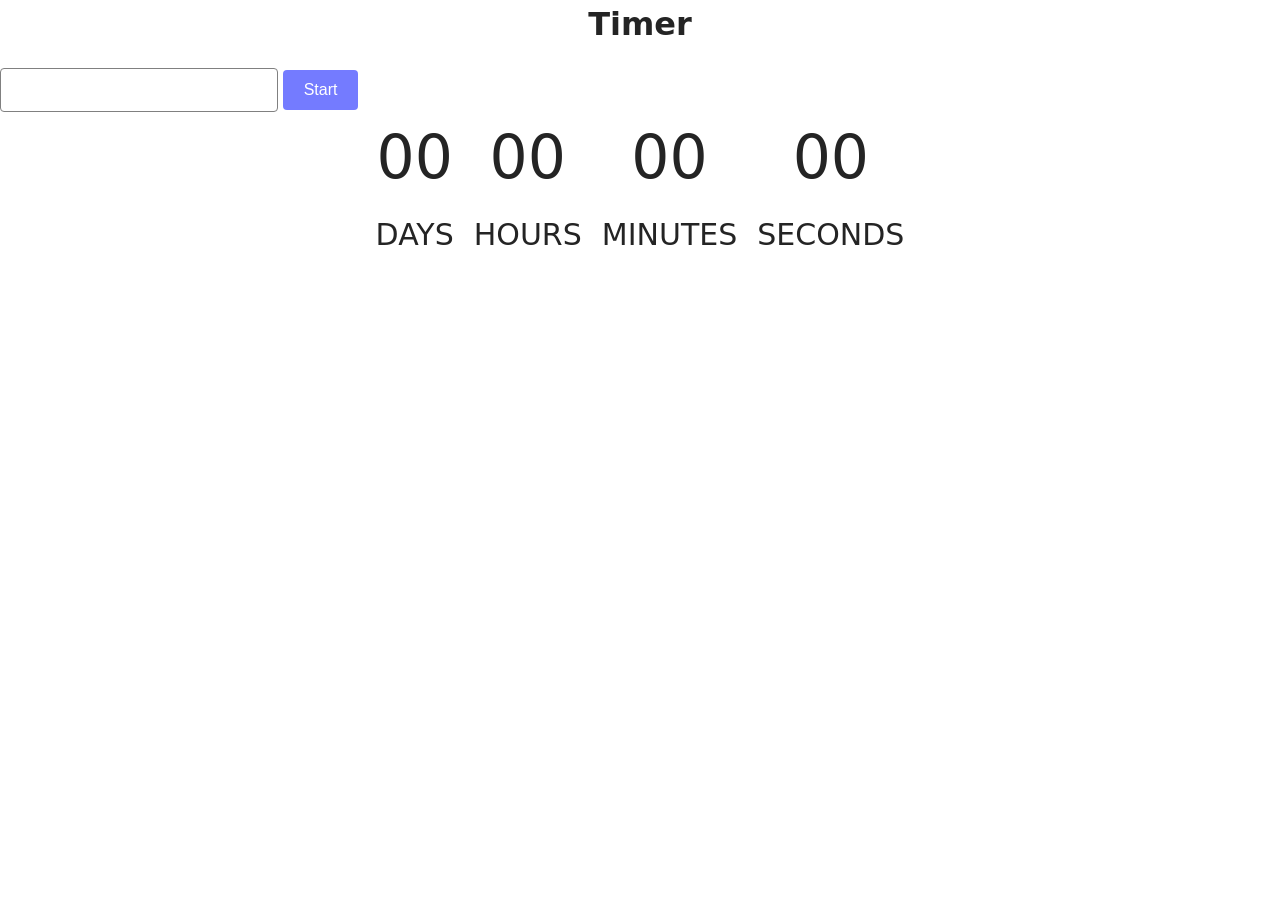
<file: src/1-timer.html>
<!DOCTYPE html>
<html lang="en">
  <head>
    <meta charset="UTF-8" />
    <meta http-equiv="X-UA-Compatible" content="IE=edge" />
    <meta name="viewport" content="width=device-width, initial-scale=1.0" />
    <title>Page 2</title>
    <link rel="stylesheet" href="./css/styles.css" />
  </head>
  <body>
    
    <main>
      <div class="container">
        <h1 class="main-title">
         Timer
        </h1>
        <load src="./partials/back-link.html" />

        
      </div>
      <input type="text" id="datetime-picker" class="input-timer"/>
      <button type="button" class="timer-btn" data-start>Start</button>
      
      <div class="timer">
        <div class="field">
          <span class="value" data-days>00</span>
          <span class="label">Days</span>
        </div>
        <div class="field">
          <span class="value" data-hours>00</span>
          <span class="label">Hours</span>
        </div>
        <div class="field">
          <span class="value" data-minutes>00</span>
          <span class="label">Minutes</span>
        </div>
        <div class="field">
          <span class="value" data-seconds>00</span>
          <span class="label">Seconds</span>
        </div>
      </div>

    </main>

    <script type="module" src="./js/1-timer.js"></script>
  </body>
</html>
</file>
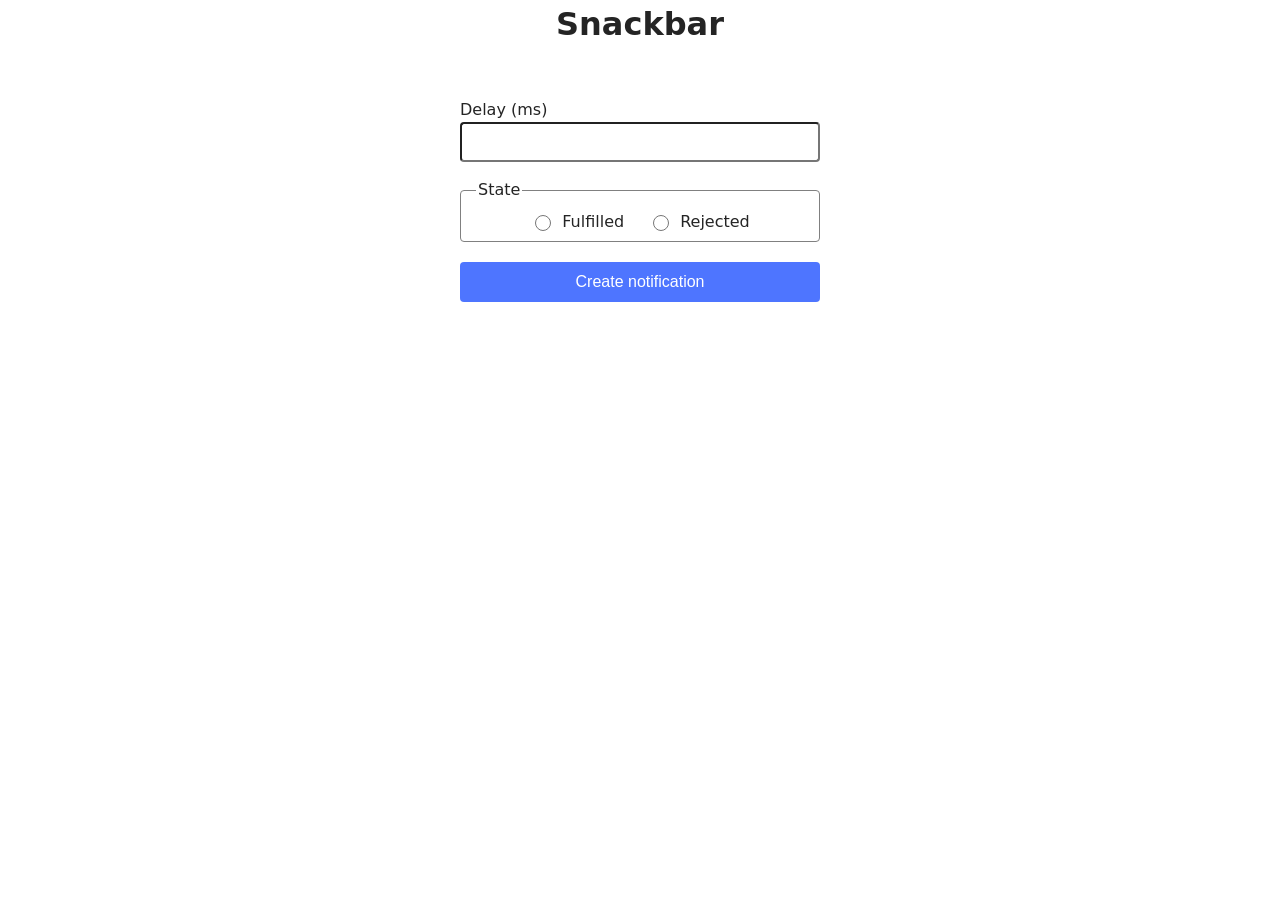
<file: src/2-snackbar.html>
<!DOCTYPE html>
<html lang="en">
  <head>
    <meta charset="UTF-8" />
    <meta http-equiv="X-UA-Compatible" content="IE=edge" />
    <meta name="viewport" content="width=device-width, initial-scale=1.0" />
    <title>Page 3</title>
    <link rel="stylesheet" href="./css/styles.css" />
  </head>
  <body>
    
    <main>
      <div class="container">
        <h1 class="main-title">
          Snackbar
        </h1>
        <load src="./partials/back-link.html" />


        <form class="form">
  <label>
    Delay (ms)
    <input type="number" name="delay" required />
  </label>
<div class="radio-group">
  <fieldset>
    <legend>State</legend>
    <label class="radio-label">
      <input type="radio" name="state" value="fulfilled" required />
      Fulfilled
    </label>
    <label class="radio-label">
      <input type="radio" name="state" value="rejected" required />
      Rejected
    </label>
  </fieldset>

  <button type="submit" class="bar-btn">Create notification</button>
</form>
      </div>
      </div>
    </main>


  <script type="module" src="./js/2-snackbar.js"></script>
  </body>
</html>
</file>
<file: src/css/styles.css>
/**
  |============================
  | include css partials with
  | default @import url()
  |============================
*/
/* Common styles */
@import url('./reset.css');
@import url('./base.css');
@import url('./container.css');
@import url('./animations.css');

/* Sections style */
@import url('./header.css');
@import url('./vite-promo.css');
@import url('./badges.css');
@import url('./back-link.css');
@import url('./footer.css');
</file>
